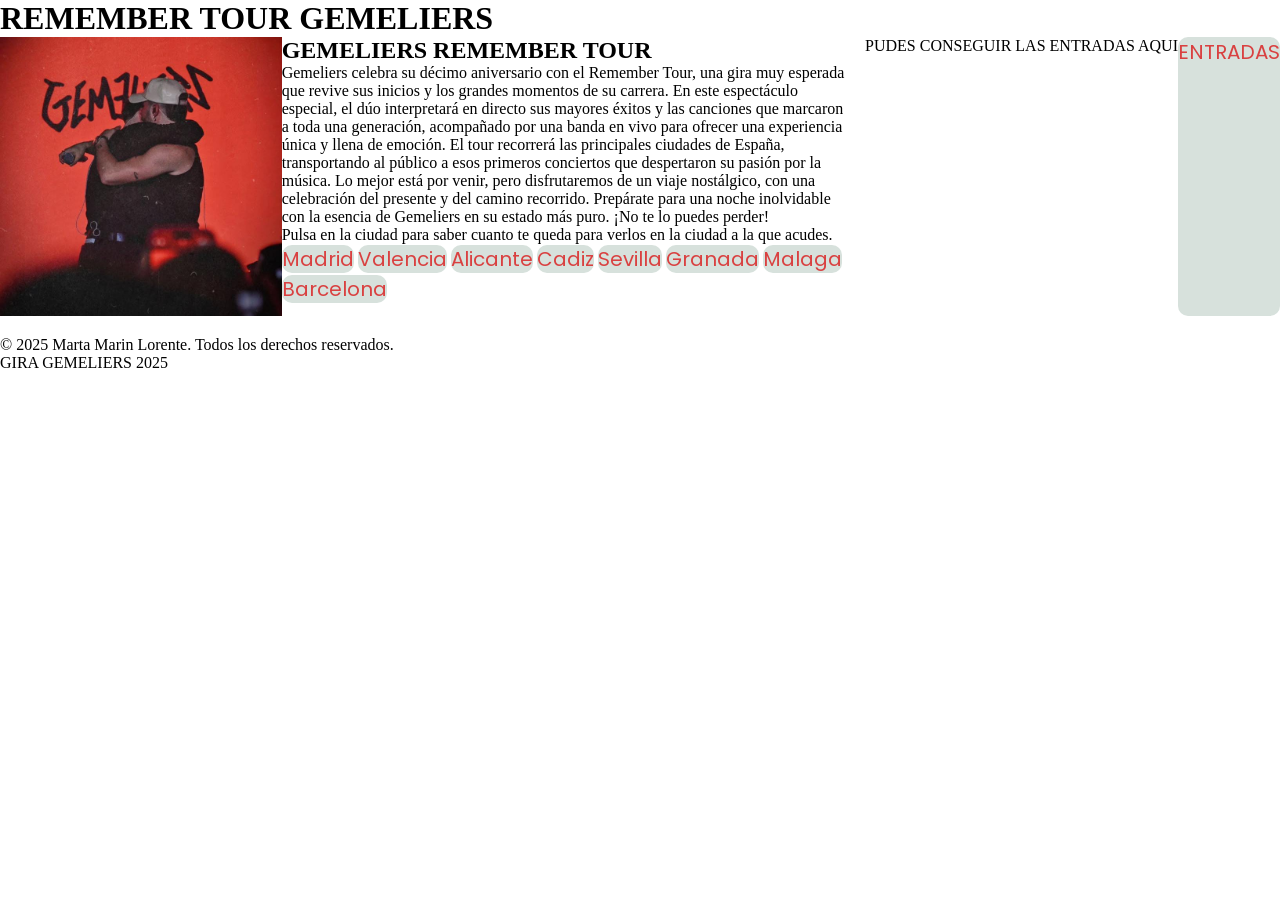
<file: index.html>
<!DOCTYPE html>
<html lang="en">

<head>
    <meta charset="UTF-8">
    <meta name="viewport" content="width=device-width, initial-scale=1.0">
    <title>Document</title>
    <link rel="stylesheet" href="css/styless.css">
    <script src="js/script.js"></script>

</head>

<body>
    <h1>REMEMBER TOUR GEMELIERS</h1>
    <div class="container">
        <div class="box">
            <div class="box__img">
                <img src="img/cuentaAtras.jpg" alt="">
            </div>
            <div class="box__text">
                <h2>GEMELIERS REMEMBER TOUR</h2>


                <p>Gemeliers celebra su décimo aniversario con el Remember Tour, una gira muy esperada que revive sus
                    inicios y los grandes momentos de su carrera. En este espectáculo especial, el dúo interpretará en
                    directo sus mayores éxitos y las canciones que marcaron a toda una generación, acompañado por una
                    banda en vivo para ofrecer una experiencia única y llena de emoción.
                    El tour recorrerá las principales ciudades de España, transportando al público a esos primeros
                    conciertos que despertaron su pasión por la música. Lo mejor está por venir, pero disfrutaremos de
                    un viaje nostálgico, con una celebración del presente y del camino recorrido.
                    Prepárate para una noche inolvidable con la esencia de Gemeliers en su estado más puro. ¡No te lo
                    puedes perder!</p>
                <p>Pulsa en la ciudad para saber cuanto te queda para verlos en la ciudad a la que acudes.</p>
                <a href="ciudades/madrid.html" class="btn">Madrid</a>
                <a href="ciudades/valencia.html" class="btn">Valencia</a>
                <a href="ciudades/alicante.html" class="btn">Alicante</a>
                <a href="ciudades/cadiz.html" class="btn">Cadiz</a>
                <a href="ciudades/sevilla.html" class="btn">Sevilla</a>
                <a href="ciudades/granada.html" class="btn">Granada</a>
                <a href="ciudades/malaga.html" class="btn">Malaga</a>
                <a href="ciudades/barcelona.html" class="btn">Barcelona</a>

            </div>
            <p>PUDES CONSEGUIR LAS ENTRADAS AQUI</p>
            <a href="https://www.enterticket.es/?text=GEMELIERS" class="btn">ENTRADAS</a>
        </div>

</body>
<footer>
    &copy; 2025 Marta Marin Lorente. Todos los derechos reservados.
    <p>GIRA GEMELIERS 2025</p>
</html>
</file>
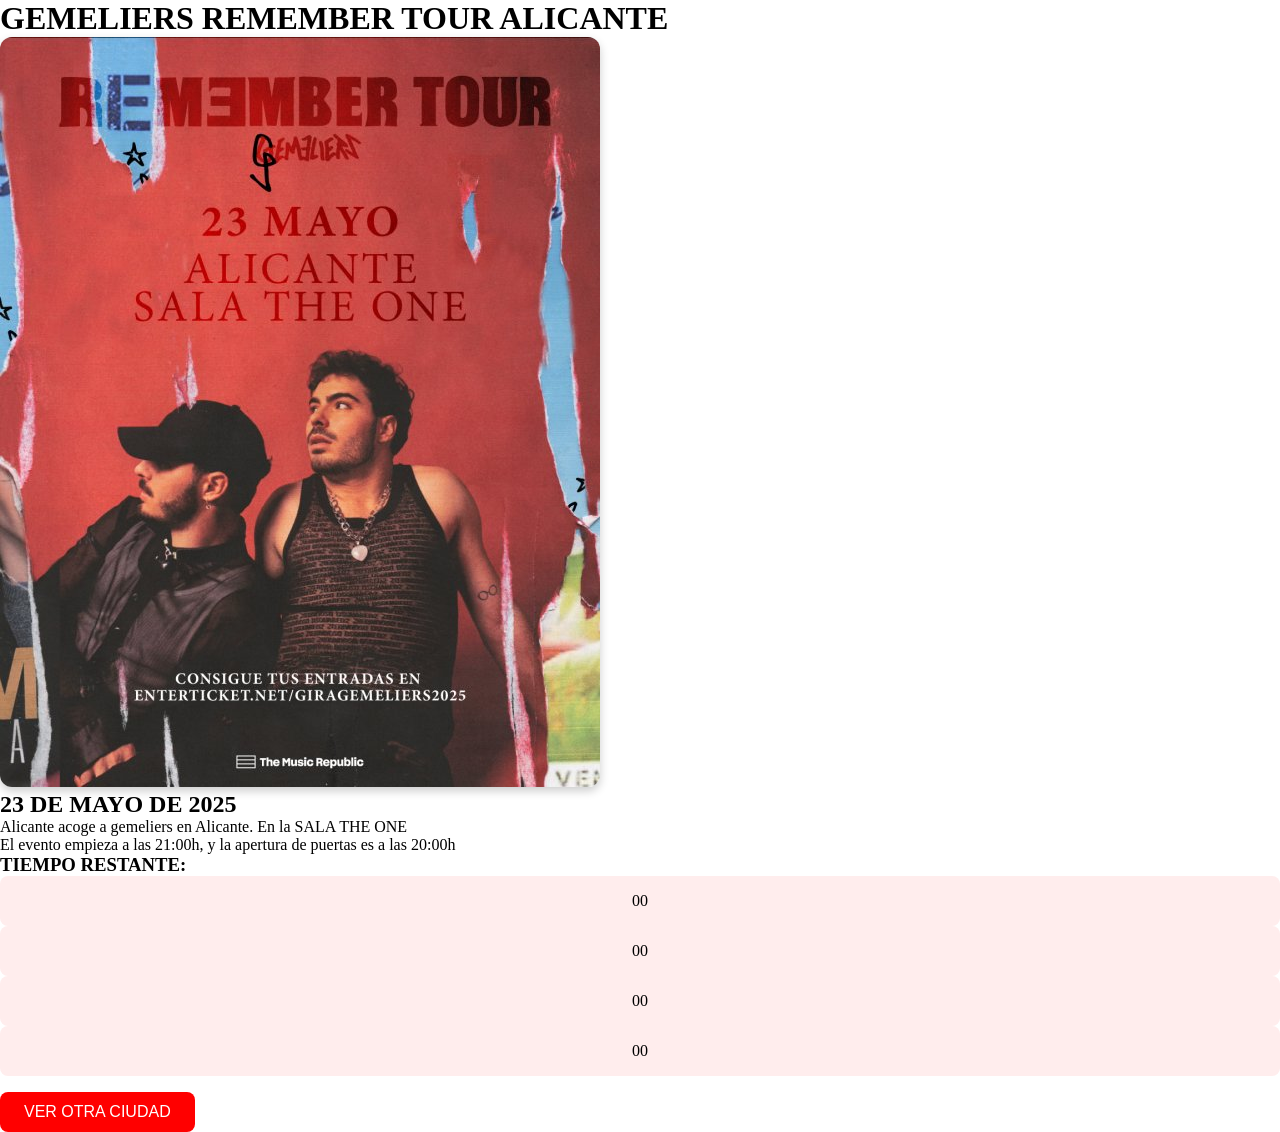
<file: ciudades/alicante.html>
<!DOCTYPE html>
<html lang="en">
<head>
    <meta charset="UTF-8">
    <meta name="viewport" content="width=device-width, initial-scale=1.0">
    <title>ALICANTE</title>
    <link rel="stylesheet" href="../css/styless.css">
</head>
<body>
    <h1>GEMELIERS REMEMBER TOUR ALICANTE</h1>
    <img src="../img/cartelAlicante.jpg" alt="Alicante" class="img-ciudad">
    <h2>23 DE MAYO DE 2025 </h2>
    <p>Alicante acoge a gemeliers en Alicante. En la SALA THE ONE</p>
    <p>El evento empieza a las 21:00h, y la apertura de puertas es a las 20:00h</p>
    <h3>TIEMPO RESTANTE:</h3>
    <div id="cuenta-atras">
        <div id="dias" class="cuenta-atras__item">00</div>
        <div id="horas" class="cuenta-atras__item">00</div>
        <div id="minutos" class="cuenta-atras__item">00</div>
        <div id="segundos" class="cuenta-atras__item">00</div>
    </div>
    
    <button id="btn-ciudad">VER OTRA CIUDAD</button>
    <script src="../js/script.js"></script>
</body>
</html>
</file>
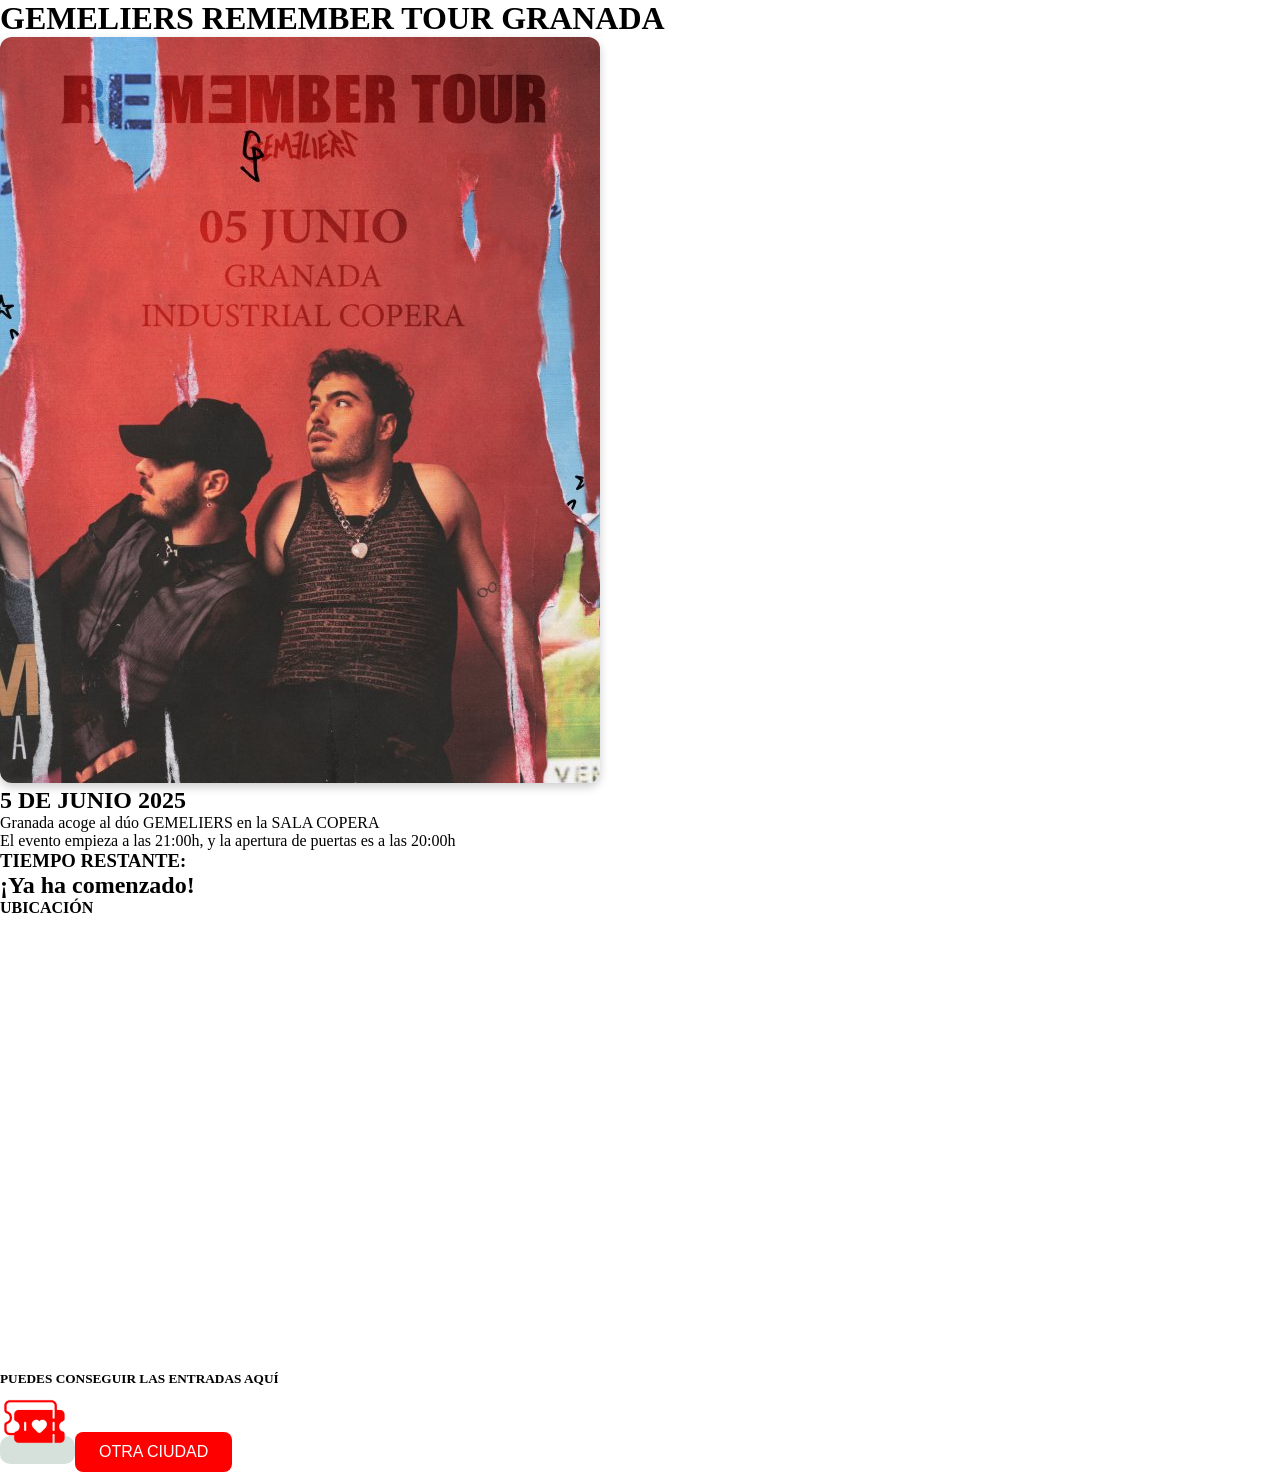
<file: ciudades/granada.html>
<!DOCTYPE html>
<html lang="es">

<head>
    <meta charset="UTF-8">
    <meta name="viewport" content="width=device-width, initial-scale=1.0">
    <title>GRANADA</title>
    <link rel="stylesheet" href="../css/styless.css">
    <script defer src="../js/cuentaAtrasGranada.js"></script>
    <script defer src="../js/script.js"></script>
</head>

<body>
    <h1>GEMELIERS REMEMBER TOUR GRANADA</h1>
    <img src="../img/cartelGranada.jpg" alt="Cádiz" class="img-ciudad">
    <h2>5 DE JUNIO 2025</h2>

    <p>Granada acoge al dúo GEMELIERS en la SALA COPERA</p>
    <p>El evento empieza a las 21:00h, y la apertura de puertas es a las 20:00h</p>

    <h3>TIEMPO RESTANTE:</h3>
    <div id="cuentaAtras" class="cuenta-atras">
        <div id="dias" class="cuenta-atras__item"></div>
        <div id="horas" class="cuenta-atras__item"></div>
        <div id="minutos" class="cuenta-atras__item"></div>
        <div id="segundos" class="cuenta-atras__item"></div>
    </div>

    <h4>UBICACIÓN</h4>
    <iframe
        src="https://www.google.com/maps/embed?pb=!1m18!1m12!1m3!1d3180.9330081058943!2d-3.5838921999999993!3d37.1305088!2m3!1f0!2f0!3f0!3m2!1i1024!2i768!4f13.1!3m3!1m2!1s0xd71fc95bdef344b%3A0xe4b973fcfbb8dd05!2sIndustrial%20Copera!5e0!3m2!1ses!2ses!4v1746002518197!5m2!1ses!2ses"
        width="600" height="450" style="border:0;" allowfullscreen="" loading="lazy"
        referrerpolicy="no-referrer-when-downgrade"></iframe>

    <h5>PUEDES CONSEGUIR LAS ENTRADAS AQUÍ</h5>
    <a href="https://www.enterticket.es/eventos/gemeliers-en-cadiz-211408" title="Comprar entradas">
        <!-- Ícono de entrada -->
        <svg fill="#ff0000" viewBox="0 0 512 512" stroke="#ff0000" height="70px" width="70px"
            xmlns="http://www.w3.org/2000/svg">
            <path d="M460.109,249.799c6.9-2.148,11.891-8.111,11.891-15.338V200c0-17.673-14.327-32-32-32h-24v-32c0-22.055-17.945-40-40-40H72
                c-22.055,0-40,17.945-40,40v34.461c0,10.477,7.039,19.711,17.512,22.977C62.961,197.625,72,209.906,72,224
                s-9.039,26.375-22.488,30.563C39.039,257.828,32,267.063,32,277.539V312c0,22.055,17.945,40,40,40h32v24
                c0,17.673,14.327,32,32,32h248v-56c0-4.422,3.578-8,8-8s8,3.578,8,8v56h40c17.673,0,32-14.327,32-32v-34.462
                c0-7.227-4.99-13.19-11.891-15.337C443.83,321.134,432,305.94,432,288S443.83,254.866,460.109,249.799zM192,314
                c0,4.422-3.582,8-8,8s-8-3.578-8-8v-52c0-4.422,3.582-8,8-8s8,3.578,8,8V314zM333.761,297.63l-32.5,32.855
                c-7.318,7.398-19.204,7.398-26.522,0l-32.5-32.855c-11.85-11.979-13.889-31.229-3.614-44.605
                c12.414-16.161,35.529-17.243,49.375-3.245c13.847-13.998,36.961-12.917,49.375,3.245
                C347.65,266.4,345.611,285.65,333.761,297.63zM400,314c0,4.422-3.578,8-8,8s-8-3.578-8-8v-52c0-4.422,3.578-8,8-8
                s8,3.578,8,8V314zM400,224c0,4.422-3.578,8-8,8s-8-3.578-8-8v-56H136c-17.673,0-32,14.327-32,32v34.461
                c0,7.227,4.99,13.19,11.891,15.338C132.17,254.866,144,270.06,144,288s-11.83,33.134-28.109,38.201
                c-5.102,1.588-9.144,5.269-10.913,9.997C104.643,336.154,104.347,336,104,336H72c-13.234,0-24-10.766-24-24v-34.461
                c0-3.492,2.461-6.508,6.27-7.695C74.445,263.555,88,245.133,88,224s-13.555-39.555-33.73-45.844
                c-3.809-1.188-6.27-4.203-6.27-7.695V136c0-13.234,10.766-24,24-24h304c13.234,0,24,10.766,24,24v32V224z">
            </path>
        </svg>
    </a>

    <button id="btn-ciudad">OTRA CIUDAD</button>
</body>

</html>
</file>
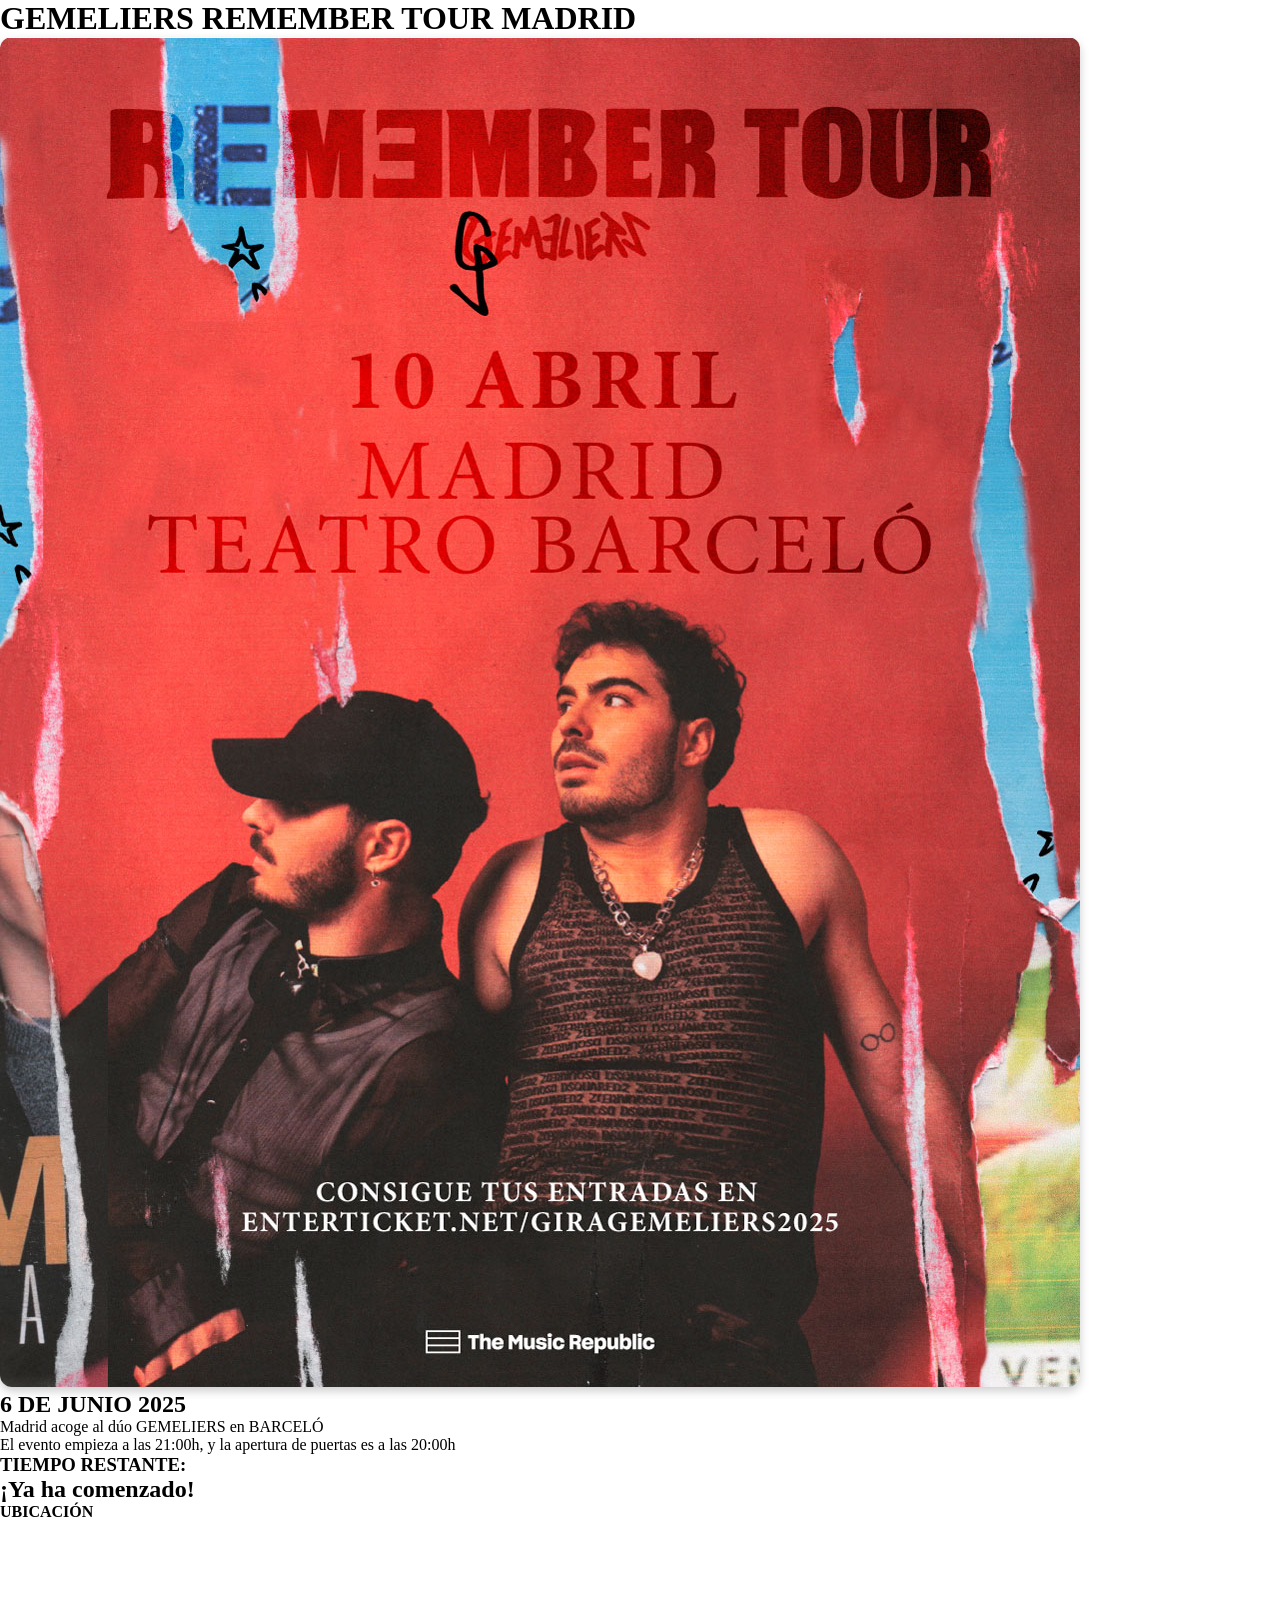
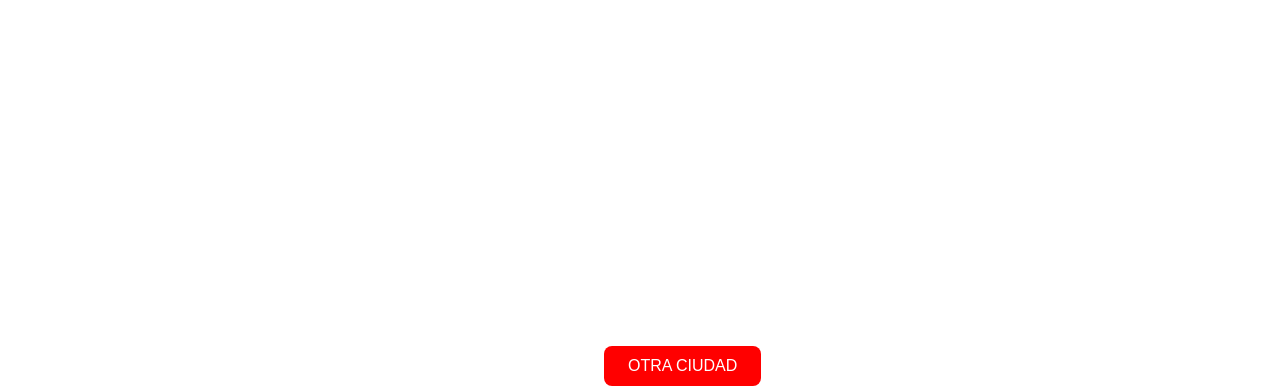
<file: ciudades/madrid.html>
<!DOCTYPE html>
<html lang="es">

<head>
    <meta charset="UTF-8">
    <meta name="viewport" content="width=device-width, initial-scale=1.0">
    <title>MADRID</title>
    <link rel="stylesheet" href="../css/styless.css">
    <script defer src="../js/cuentaAtrasMadrid.js"></script>
    <script defer src="../js/script.js"></script>
</head>

<body>
    <h1>GEMELIERS REMEMBER TOUR MADRID</h1>
    <img src="../img/cartelMadrid.jpg" alt="Madrid" class="img-ciudad">
    <h2>6 DE JUNIO 2025</h2>

    <p>Madrid acoge al dúo GEMELIERS en BARCELÓ</p>
    <p>El evento empieza a las 21:00h, y la apertura de puertas es a las 20:00h</p>

    <h3>TIEMPO RESTANTE:</h3>
    <div id="cuentaAtras" class="cuenta-atras">
        <div id="dias" class="cuenta-atras__item"></div>
        <div id="horas" class="cuenta-atras__item"></div>
        <div id="minutos" class="cuenta-atras__item"></div>
        <div id="segundos" class="cuenta-atras__item"></div>
    </div>

    <h4>UBICACIÓN</h4>
    <iframe
        src="https://www.google.com/maps/embed?pb=!1m14!1m8!1m3!1d6397.473778797736!2d-4.476194!3d36.70486!3m2!1i1024!2i768!4f13.1!3m3!1m2!1s0xd72f753bfe5763f%3A0xa7c0ff310378e2f1!2sC.%20la%20Orotava%2C%2027%2C%20Cruz%20de%20Humilladero%2C%2029006%20M%C3%A1laga%2C%20Espa%C3%B1a!5e0!3m2!1ses!2sus!4v1746003968339!5m2!1ses!2sus"
        width="600" height="450" style="border:0;" allowfullscreen="" loading="lazy"
        referrerpolicy="no-referrer-when-downgrade"></iframe>

    <button id="btn-ciudad">OTRA CIUDAD</button>
</body>

</html>
</file>
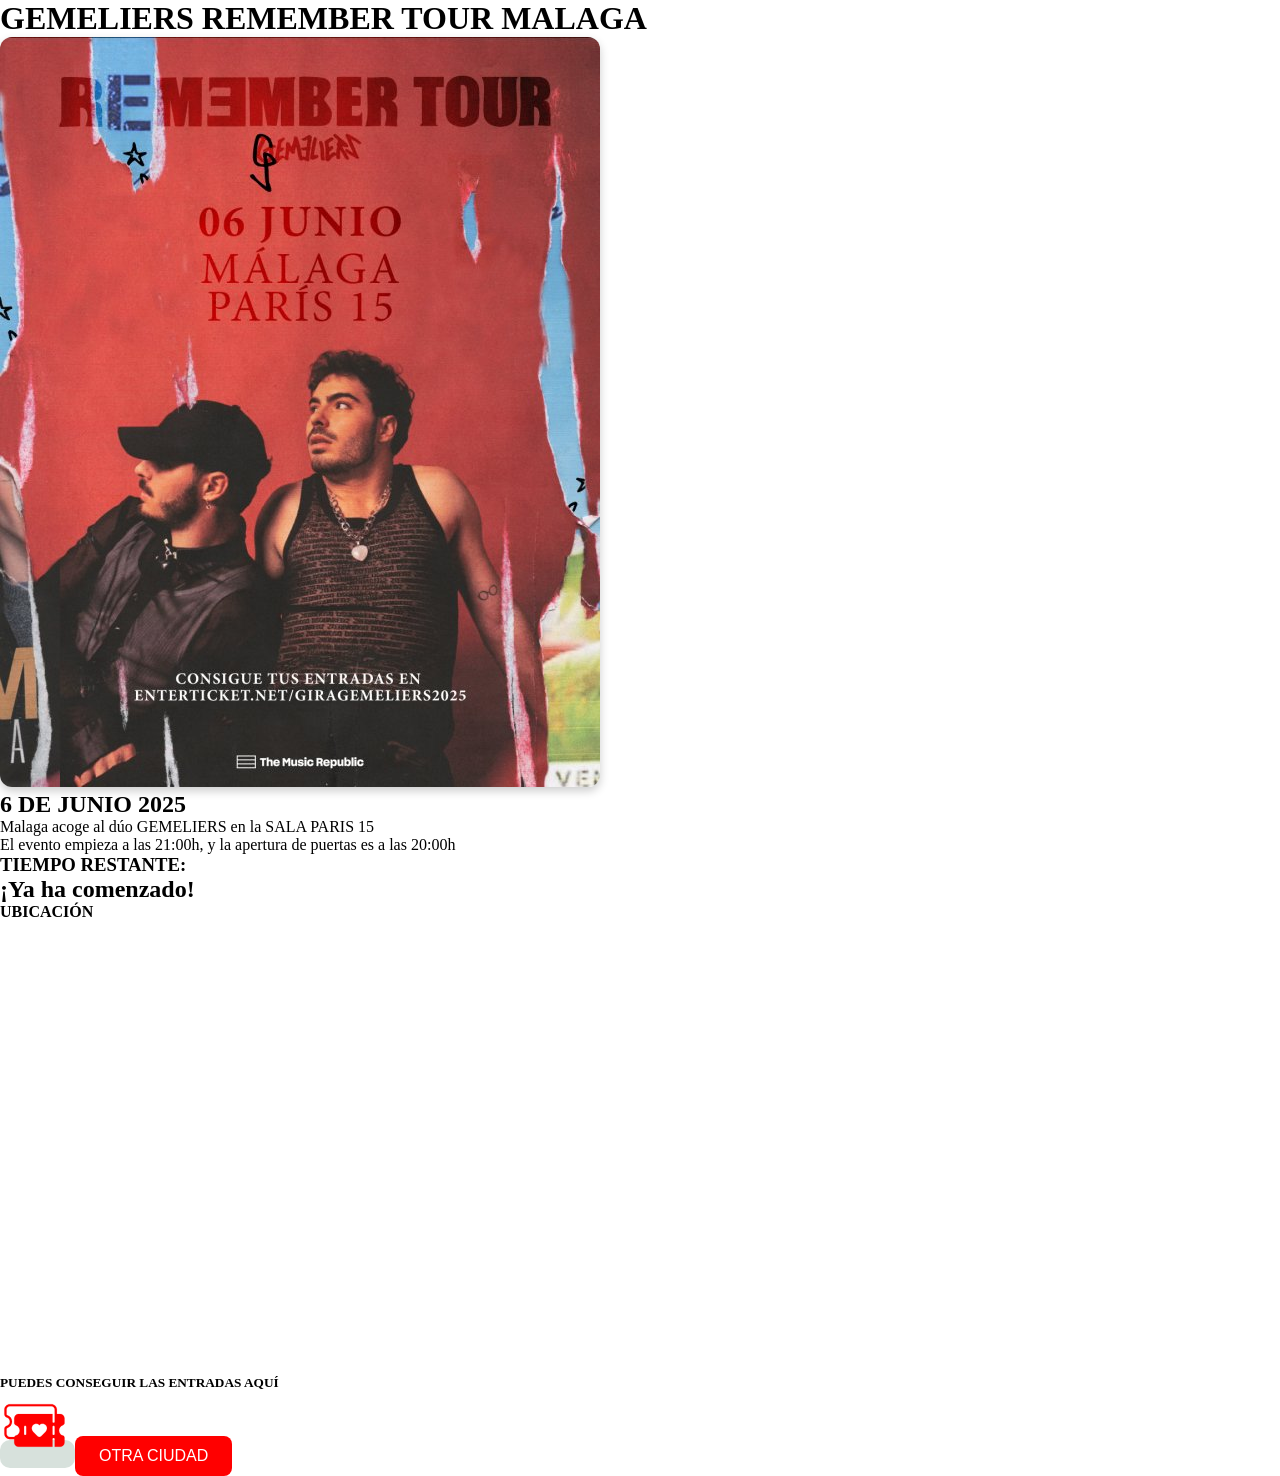
<file: ciudades/malaga.html>
<!DOCTYPE html>
<html lang="es">

<head>
    <meta charset="UTF-8">
    <meta name="viewport" content="width=device-width, initial-scale=1.0">
    <title>MALAGA</title>
    <link rel="stylesheet" href="../css/styless.css">
    <script defer src="../js/cuentaAtrasMalaga.js"></script>
    <script defer src="../js/script.js"></script>
</head>

<body>
    <h1>GEMELIERS REMEMBER TOUR MALAGA</h1>
    <img src="../img/cartelMalaga.jpg" alt="Malaga" class="img-ciudad">
    <h2>6 DE JUNIO 2025</h2>

    <p>Malaga acoge al dúo GEMELIERS en la SALA PARIS 15</p>
    <p>El evento empieza a las 21:00h, y la apertura de puertas es a las 20:00h</p>

    <h3>TIEMPO RESTANTE:</h3>
    <div id="cuentaAtras" class="cuenta-atras">
        <div id="dias" class="cuenta-atras__item"></div>
        <div id="horas" class="cuenta-atras__item"></div>
        <div id="minutos" class="cuenta-atras__item"></div>
        <div id="segundos" class="cuenta-atras__item"></div>
    </div>

    <h4>UBICACIÓN</h4>
    <iframe
        src="https://www.google.com/maps/embed?pb=!1m14!1m8!1m3!1d6397.473778797736!2d-4.476194!3d36.70486!3m2!1i1024!2i768!4f13.1!3m3!1m2!1s0xd72f753bfe5763f%3A0xa7c0ff310378e2f1!2sC.%20la%20Orotava%2C%2027%2C%20Cruz%20de%20Humilladero%2C%2029006%20M%C3%A1laga%2C%20Espa%C3%B1a!5e0!3m2!1ses!2sus!4v1746003968339!5m2!1ses!2sus"
        width="600" height="450" style="border:0;" allowfullscreen="" loading="lazy"
        referrerpolicy="no-referrer-when-downgrade"></iframe>

    <h5>PUEDES CONSEGUIR LAS ENTRADAS AQUÍ</h5>
    <a href="https://www.enterticket.es/eventos/gemeliers-en-malaga-399378" title="Comprar entradas">
        <!-- Ícono de entrada -->
        <svg fill="#ff0000" viewBox="0 0 512 512" stroke="#ff0000" height="70px" width="70px"
            xmlns="http://www.w3.org/2000/svg">
            <path d="M460.109,249.799c6.9-2.148,11.891-8.111,11.891-15.338V200c0-17.673-14.327-32-32-32h-24v-32c0-22.055-17.945-40-40-40H72
                c-22.055,0-40,17.945-40,40v34.461c0,10.477,7.039,19.711,17.512,22.977C62.961,197.625,72,209.906,72,224
                s-9.039,26.375-22.488,30.563C39.039,257.828,32,267.063,32,277.539V312c0,22.055,17.945,40,40,40h32v24
                c0,17.673,14.327,32,32,32h248v-56c0-4.422,3.578-8,8-8s8,3.578,8,8v56h40c17.673,0,32-14.327,32-32v-34.462
                c0-7.227-4.99-13.19-11.891-15.337C443.83,321.134,432,305.94,432,288S443.83,254.866,460.109,249.799zM192,314
                c0,4.422-3.582,8-8,8s-8-3.578-8-8v-52c0-4.422,3.582-8,8-8s8,3.578,8,8V314zM333.761,297.63l-32.5,32.855
                c-7.318,7.398-19.204,7.398-26.522,0l-32.5-32.855c-11.85-11.979-13.889-31.229-3.614-44.605
                c12.414-16.161,35.529-17.243,49.375-3.245c13.847-13.998,36.961-12.917,49.375,3.245
                C347.65,266.4,345.611,285.65,333.761,297.63zM400,314c0,4.422-3.578,8-8,8s-8-3.578-8-8v-52c0-4.422,3.578-8,8-8
                s8,3.578,8,8V314zM400,224c0,4.422-3.578,8-8,8s-8-3.578-8-8v-56H136c-17.673,0-32,14.327-32,32v34.461
                c0,7.227,4.99,13.19,11.891,15.338C132.17,254.866,144,270.06,144,288s-11.83,33.134-28.109,38.201
                c-5.102,1.588-9.144,5.269-10.913,9.997C104.643,336.154,104.347,336,104,336H72c-13.234,0-24-10.766-24-24v-34.461
                c0-3.492,2.461-6.508,6.27-7.695C74.445,263.555,88,245.133,88,224s-13.555-39.555-33.73-45.844
                c-3.809-1.188-6.27-4.203-6.27-7.695V136c0-13.234,10.766-24,24-24h304c13.234,0,24,10.766,24,24v32V224z">
            </path>
        </svg>
    </a>

    <button id="btn-ciudad">OTRA CIUDAD</button>
</body>

</html>
</file>
<file: css/styless.css>
@import url('https://fonts.googleapis.com/css2?family=Poppins:wght@200;300;400;500;600;700&display=swap');
a {
    text-decoration: none;
    color: rgb(217, 65, 65);
    background-color: rgb(215, 225, 220);
    font-family: 'Poppins', sans-serif;
    font-size: 20px;
    border-radius: 10px;
}

/* Reset básico */
* {
    box-sizing: border-box;
    margin: 0;
    padding: 0;
  }
  .container {
    display: flex;
    justify-content: space-between;
    align-items: flex-start;
    flex-wrap: wrap;
    gap: 20px;
}

.box {
    display: flex;
    flex-direction: row;
    width: 100%;
}

.box__img {
    flex: 1;
    display: flex;
    justify-content: flex-end;
}

.box__img img {
    max-width: 100%;
    height: auto;
    object-fit: cover;
}

.box__text {
    flex: 2;
    padding-right: 20px;
}

  
  /* Contenedor principal: flexbox para dividir izquierda / derecha */
  .ciudad-container {
    display: flex;
    flex-direction: row;
    justify-content: space-between;
    align-items: flex-start;
    gap: 2rem;
    padding: 2rem;
    flex-wrap: wrap; /* Responsive */
  }
  
  /* Columna izquierda: texto y cuenta atrás */
  .info-ciudad {
    flex: 1 1 50%;
    display: flex;
    flex-direction: column;
    gap: 1.2rem;
  }
  
  /* Columna derecha: cartel */
  .imagen-ciudad {
    flex: 1 1 40%;
    text-align: center;
  }
  
  .img-ciudad {
    max-width: 100%;
    height: auto;
    border-radius: 12px;
    box-shadow: 0 4px 10px rgba(0, 0, 0, 0.2);
  }
  
  /* Cuenta atrás estilo */
  .cuenta-atras {
    display: flex;
    gap: 1rem;
    font-size: 1.5rem;
    font-weight: bold;
  }
  
  .cuenta-atras__item {
    background: #ffeded;
    padding: 1rem;
    border-radius: 8px;
    min-width: 60px;
    text-align: center;
  }
  
  /* Botón */
  #btn-ciudad {
    margin-top: 1rem;
    padding: 0.7rem 1.5rem;
    font-size: 1rem;
    border: none;
    background-color: #ff0000;
    color: white;
    border-radius: 8px;
    cursor: pointer;
    transition: background 0.3s ease;
  }
  
  #btn-ciudad:hover {
    background-color: #cc0000;
  }
  
  /* Responsive para móviles */
  @media (max-width: 768px) {
    .ciudad-container {
      flex-direction: column;
      align-items: center;
    }
  
    .info-ciudad, .imagen-ciudad {
      flex: 1 1 100%;
      text-align: center;
    }
  
    .cuenta-atras {
      justify-content: center;
    }
  }
</file>
